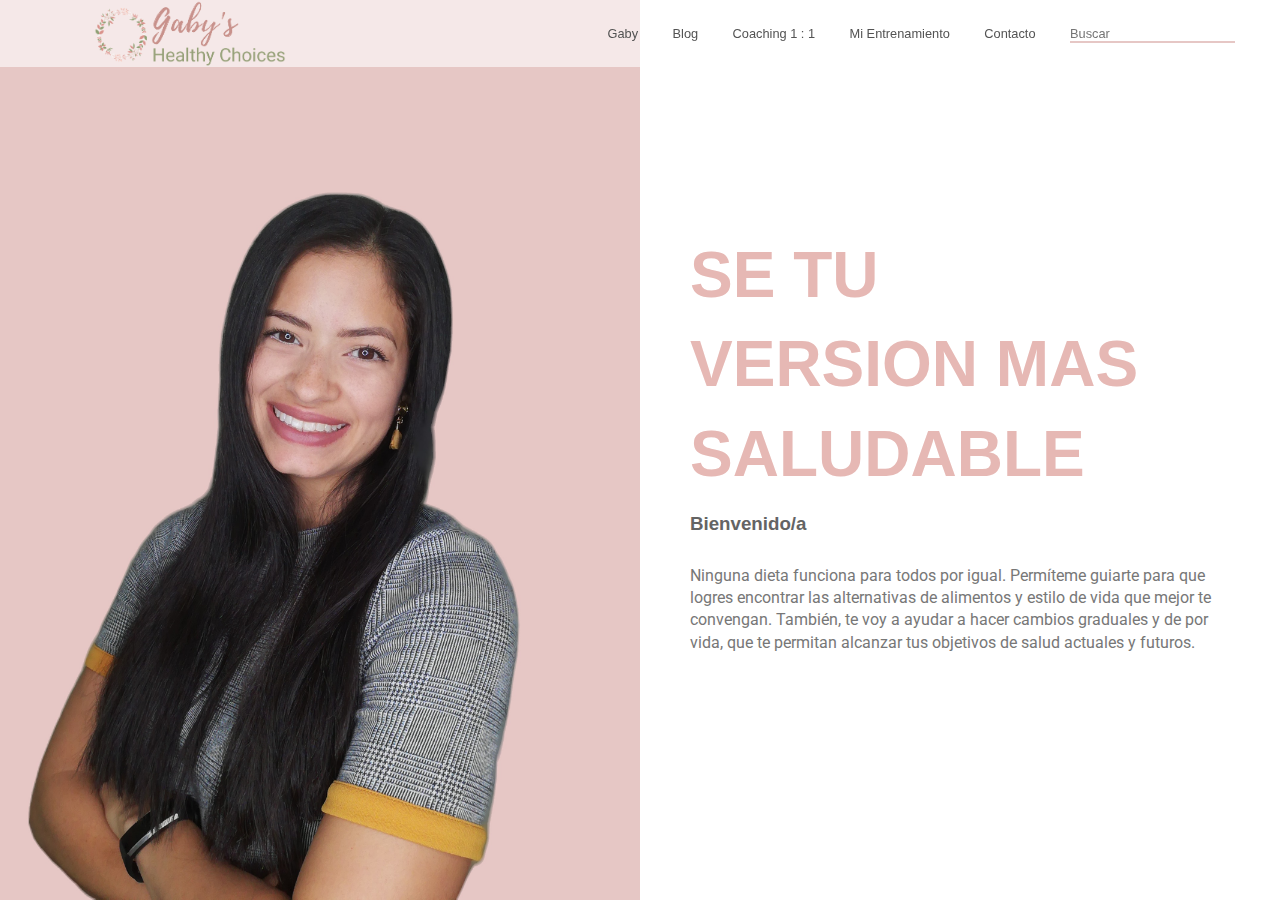
<file: index.html>
<!DOCTYPE html>
<html lang="en">

<head>
    <meta charset="UTF-8">
    <meta name="viewport" content="width=device-width, initial-scale=1.0">
    <meta http-equiv="X-UA-Compatible" content="ie=edge">
    <title>Gaby's Healthy Choices</title>
    <link rel="shortcut icon" href="/public/imagenes/Favicon/favicon.ico" type="image/x-icon">
    <meta name="viewport" content="width=device-width, initial-scale=1, shrink-to-fit=no">
    <!-- Custome CSS -->
    <link rel="stylesheet" href="/public/css/styles.css">
</head>

<header id="home">
    <nav class="navbar-container">
        <a href="#home">
            <img class="logo" src="/public/imagenes/gabysLogo2.png" alt="logoGHC"></img>
        </a>
        <ul>
            <li><a href="#">Gaby</a></li>
            <li><a href="#">Blog</a></li>
            <li><a href="#">Coaching 1 : 1</a></li>
            <li><a href="#">Mi Entrenamiento</a></li>
            <li><a href="#">Contacto</a></li>
            <li><input type="searchbox" name="" id="" placeholder="Buscar"></li>
        </ul>
    </nav>
    <section class="home-hero">
        <img src="/public/imagenes/GabyWeb.jpg" alt="Gaby A-atrache" width="500px">
        <div class="welcome-banner">
            <h1>Se tu <br> version mas <br> saludable</h1>
            <h3>Bienvenido/a</h3>
            <p>Ninguna dieta funciona para todos por igual. Permíteme guiarte para que logres encontrar las alternativas
                de alimentos y estilo de vida que mejor te convengan. También, te voy a ayudar a hacer cambios graduales
                y de por vida, que te permitan alcanzar tus objetivos de salud actuales y futuros.</p>
        </div>
    </section>
</header>
<section class="instagram-feed">

</section>

</body>

</html>
</file>
<file: public/css/styles.css>
@charset "UTF-8";
@import url('https://fonts.googleapis.com/css?family=Open+Sans:300,300i,400,400i,600,600i,700,700i,800,800i|Roboto&display=swap');

/* 
*** Reset CSS ***
*/

* {
  padding: 0;
  margin: 0;
  box-sizing: border-box;
}

*,
*:before,
*:after {
  box-sizing: inherit;
}


html {
  font-family: 'Montserrat',
    sans-serif;
  line-height: 1.4;
}

body {
  margin: 0 auto;
  /* width: 60vw; */
}

/* 
*** Header / Navbar ***
*/

/* 
#home {
  display: grid;

} */

.navbar-container {
  z-index: 999;
  display: grid;
  grid-template-columns: 30px 25vw 1fr 30px;
  background-color: rgba(255, 255, 255, 0.596);
  justify-content: center;
  align-items: center;
  align-content: center;
  margin: 10px 0 10px 0;
  position: fixed;
  width: 100vw;
  margin: 0;
}

.navbar-container img {
  width: 15vw;
  margin: 0 auto;
  display: block;
}

.navbar-container ul {
  /* justify-content: end; */
  text-align: right;
}

.navbar-container a {

  color: rgb(83, 83, 83);
  /* padding: 0 10px; */
  grid-column-start: 2;
  font-size: 0.8rem;
  text-decoration: none;
}

.navbar-container a:hover,
.navbar-container a:focus {
  color: black;
}


.navbar-container ul {
  grid-column-start: 3;

}

.navbar-container li {
  list-style: none;
  display: inline;
  padding: 15px;
}

.navbar-container input {
  border-top: none;
  border-left-style: none;
  border-right-style: none;
  border-bottom-color: #E6C7C5;
  font-size: 0.8rem;
}

.home-hero {
  position: relative;
  align-items: center;
  justify-content: center;
  /* align-content: center; */
  text-align: left;
  display: grid;
  grid-template-columns: 1fr 1fr;
  /* grid-template-rows: 3fr; */
}

.home-hero img {
  object-fit: cover;
  width: 50vw;
  height: 100vh;
}

.home-hero h1 {
  font-size: 4rem;
  text-transform: uppercase;
  color: rgb(230, 184, 180);
}

.welcome-banner {
  padding: 0 50px 0 50px;
  display: grid;
  grid-template-rows: 1fr 50px 120px;
  justify-content: center;
  align-items: center;
}

.welcome-banner p {
  font-family: 'Roboto',
    sans-serif;
  color: rgb(119, 119, 119);

}

.welcome-banner h3 {
  color: rgb(100, 100, 100);
}
</file>
